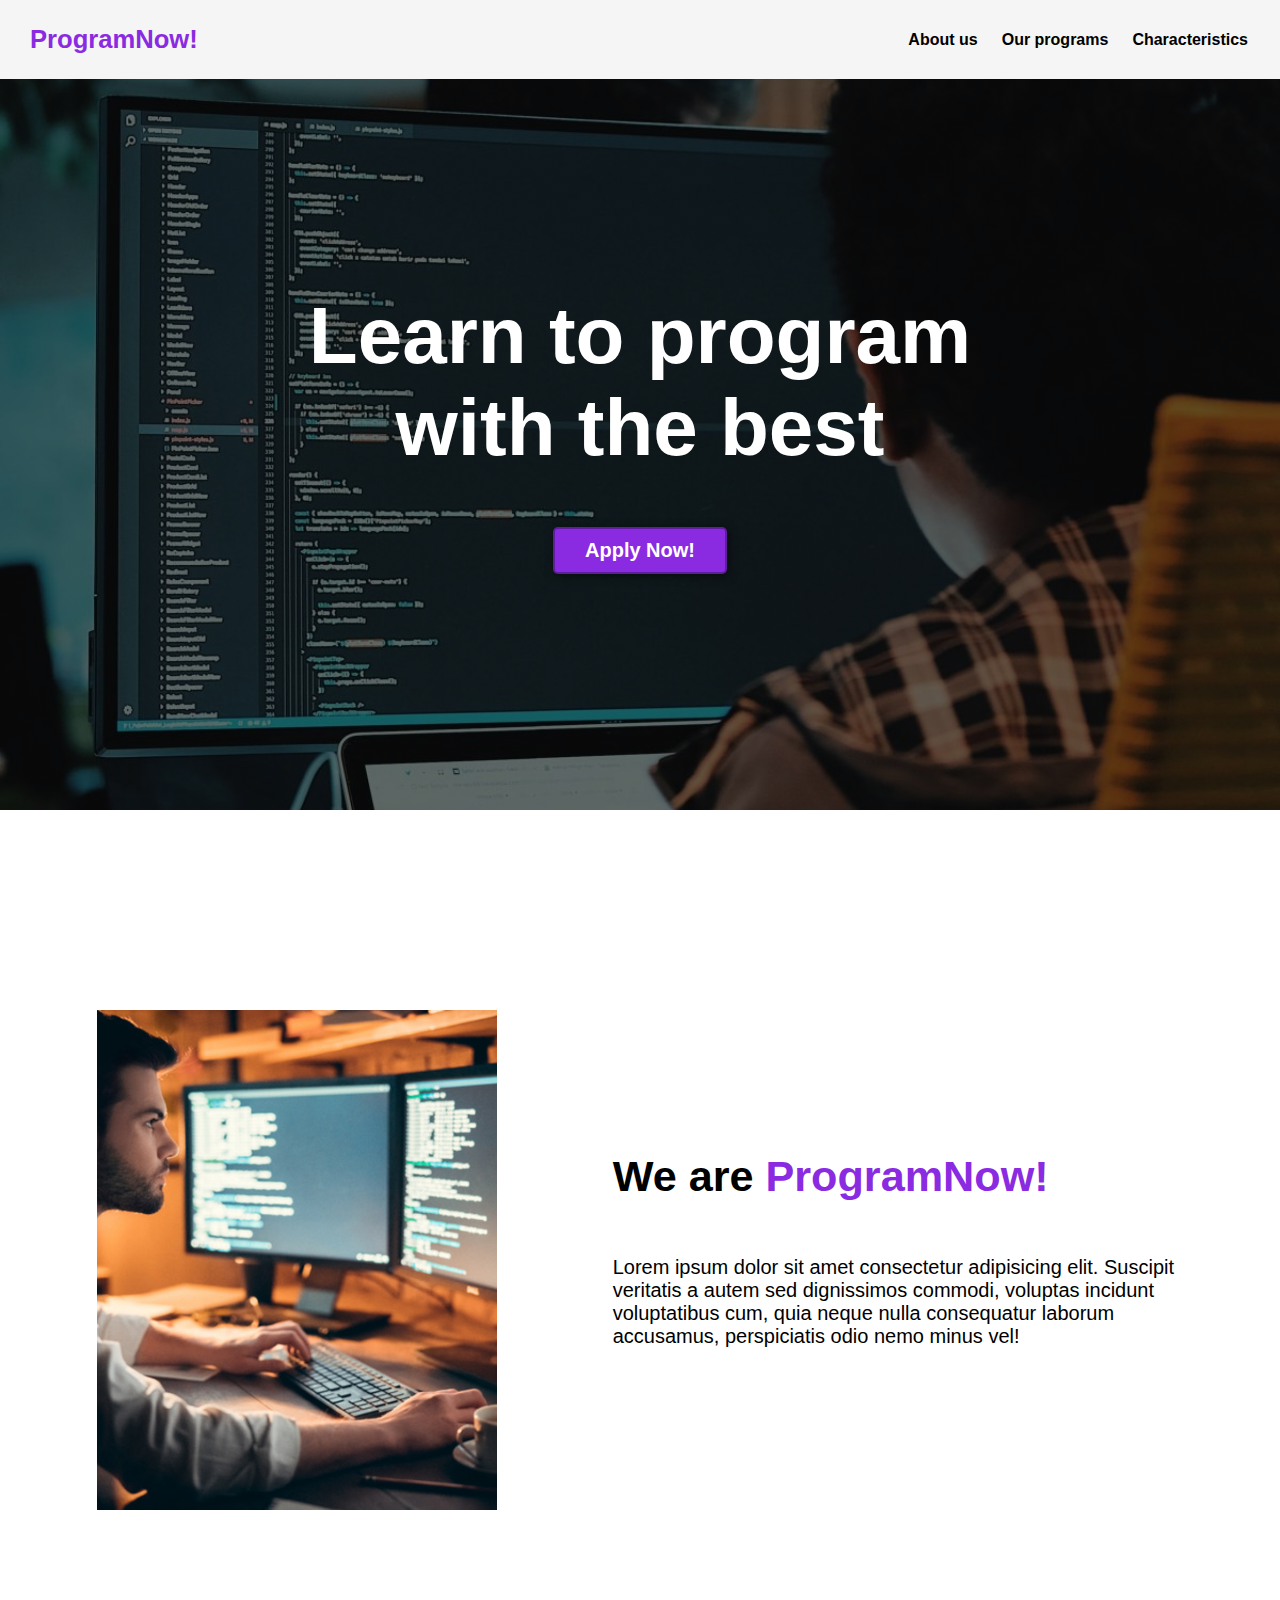
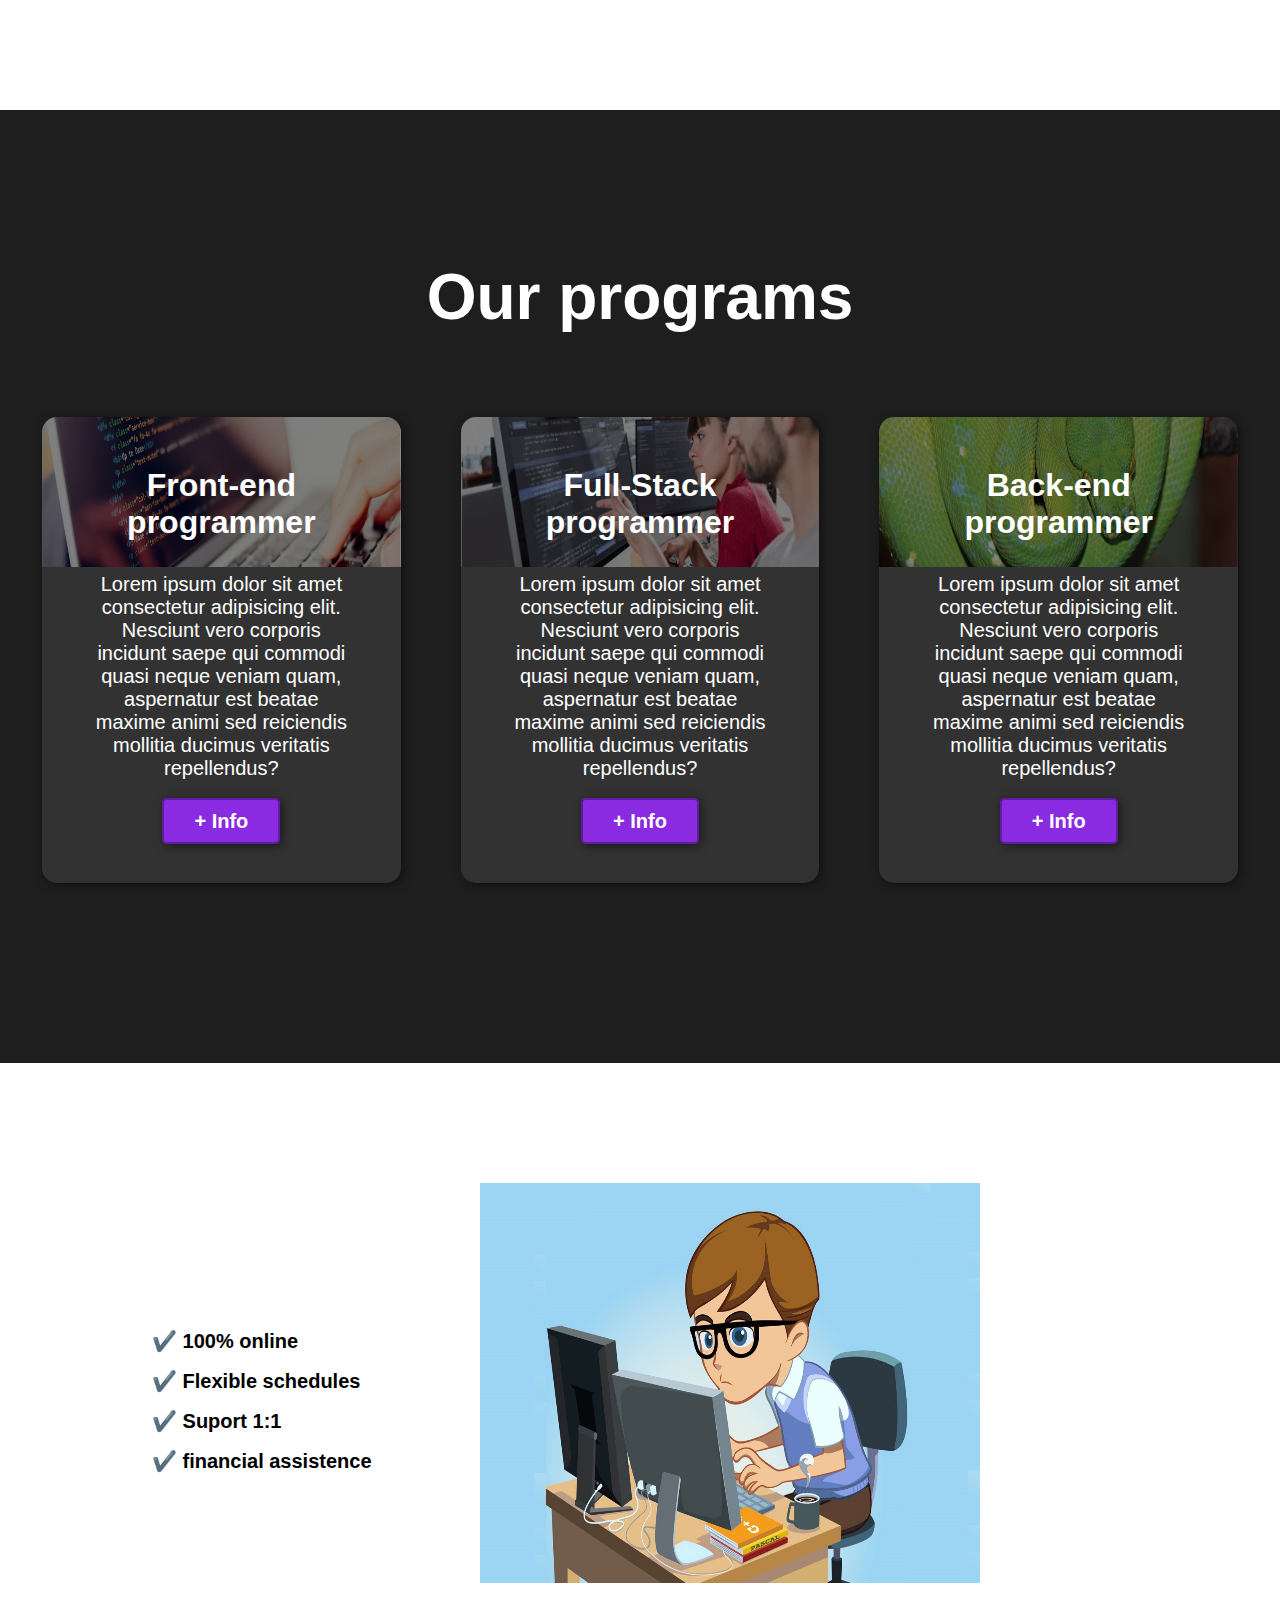
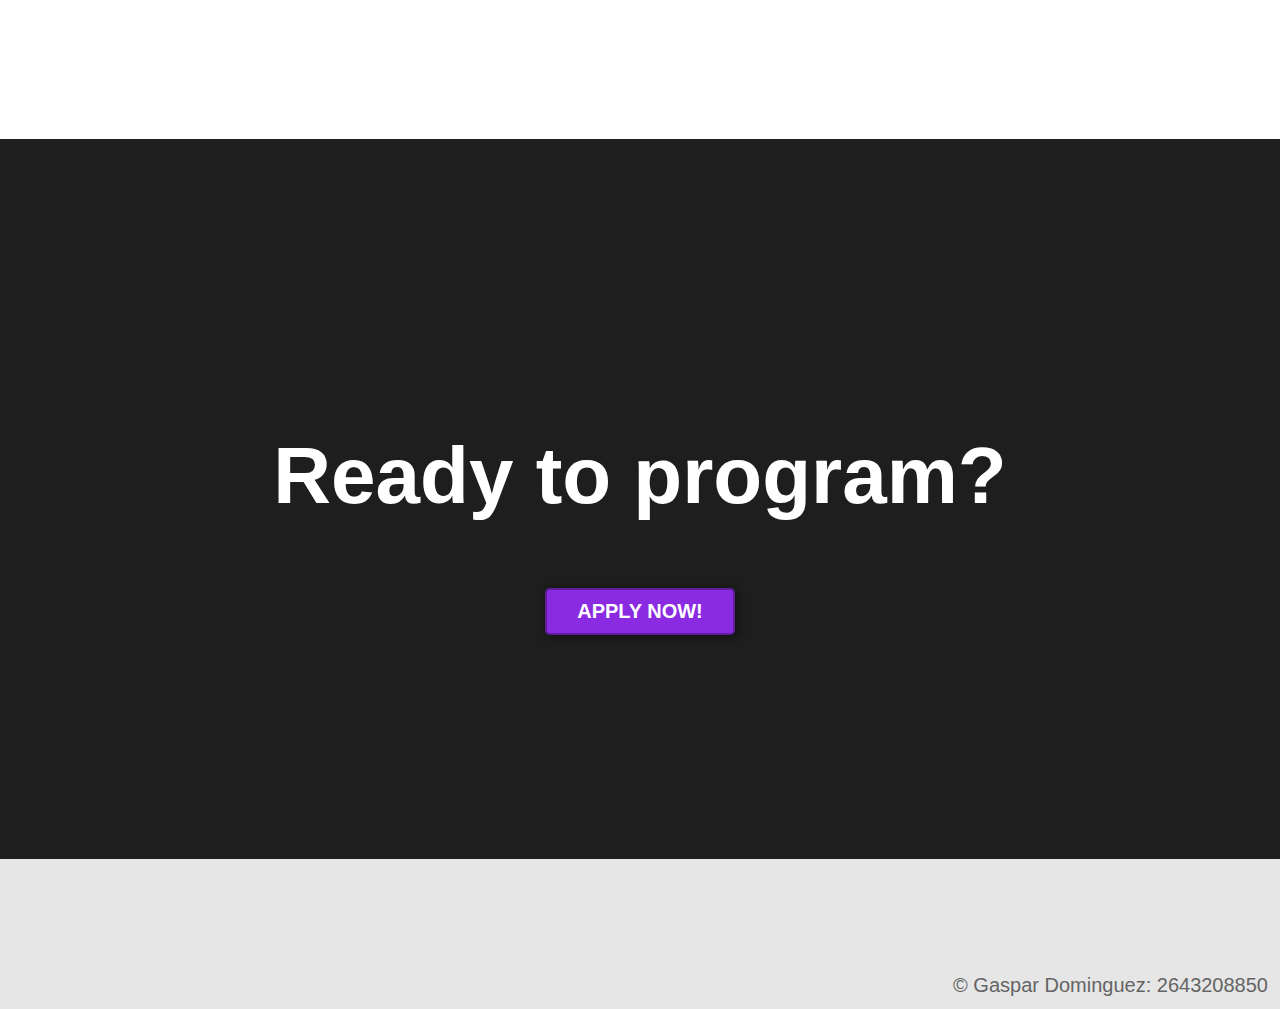
<file: index.html>
<!DOCTYPE html>
<html lang="en">
<head>
    <meta charset="UTF-8">
    <meta name="viewport" content="width=device-width, initial-scale=1.0">
    <title>PortfolioWeb</title>
    <link rel="stylesheet" href="index.css">
</head>
<body>
    <header>
        <div class="container">
            <p class="logo">ProgramNow!</p>
            <nav>
                <a href="#somos-proya">About us</a>
                <a href="#nuestros-programas">Our programs</a>
                <a href="#caracteristicas">Characteristics</a>
            </nav>
        </div>
    </header>

    <section id="hero">
        <h1>Learn to program <br>with the best</h1>
        <a class="links" href="apply.html">Apply Now!</a>
    </section>

    <section id="somos-proya">
        <div class="container">
            <div class="img-container"></div>
            <div class="texto">

                <h2>We are <span class="color-acento">ProgramNow!</span></h2>
                <p>Lorem ipsum dolor sit amet consectetur adipisicing elit. Suscipit veritatis a autem sed dignissimos commodi, voluptas incidunt voluptatibus cum, quia neque nulla consequatur laborum accusamus, perspiciatis odio nemo minus vel!</p>
            </div>
        </div>
    </section>

    <section id="nuestros-programas">
        <div class="container">
            <h2>Our programs</h2>
            <div class="programas">
                <div class="carta">
                    <h3>Front-end programmer</h3>
                    <p>Lorem ipsum dolor sit amet consectetur adipisicing elit. Nesciunt vero corporis incidunt saepe qui commodi quasi neque veniam quam, aspernatur est beatae maxime animi sed reiciendis mollitia ducimus veritatis repellendus?</p>
                    <a class="links" href="info.html">+ Info</a>
                </div>
                <div class="carta">
                    <h3>Full-Stack programmer</h3>
                    <p>Lorem ipsum dolor sit amet consectetur adipisicing elit. Nesciunt vero corporis incidunt saepe qui commodi quasi neque veniam quam, aspernatur est beatae maxime animi sed reiciendis mollitia ducimus veritatis repellendus?</p>
                    <a class="links" href="info.html">+ Info</a>
                </div>
                <div class="carta">
                    <h3>Back-end programmer</h3>
                    <p>Lorem ipsum dolor sit amet consectetur adipisicing elit. Nesciunt vero corporis incidunt saepe qui commodi quasi neque veniam quam, aspernatur est beatae maxime animi sed reiciendis mollitia ducimus veritatis repellendus?</p>
                    <a class="links" href="info.html">+ Info</a>
                </div>  
            </div>
        </div>
    </section>

    <section id="caracteristicas">
        <div class="container">
            <ul>
                <li>✔️ 100% online</li>
                <li>✔️ Flexible schedules</li>
                <li>✔️ Suport 1:1</li>
                <li>✔️ financial assistence</li>
            </ul>
        </div>
    </section>

    <section id="final">
        <h2>Ready to program?</h2>
        <a class="links" href="apply.html">APPLY NOW!</a>
    </section>

    <footer>
        <div class="container">
            <p>&copy; Gaspar Dominguez: 2643208850</p>
        </div>
    </footer>
</body>
</html>
</file>
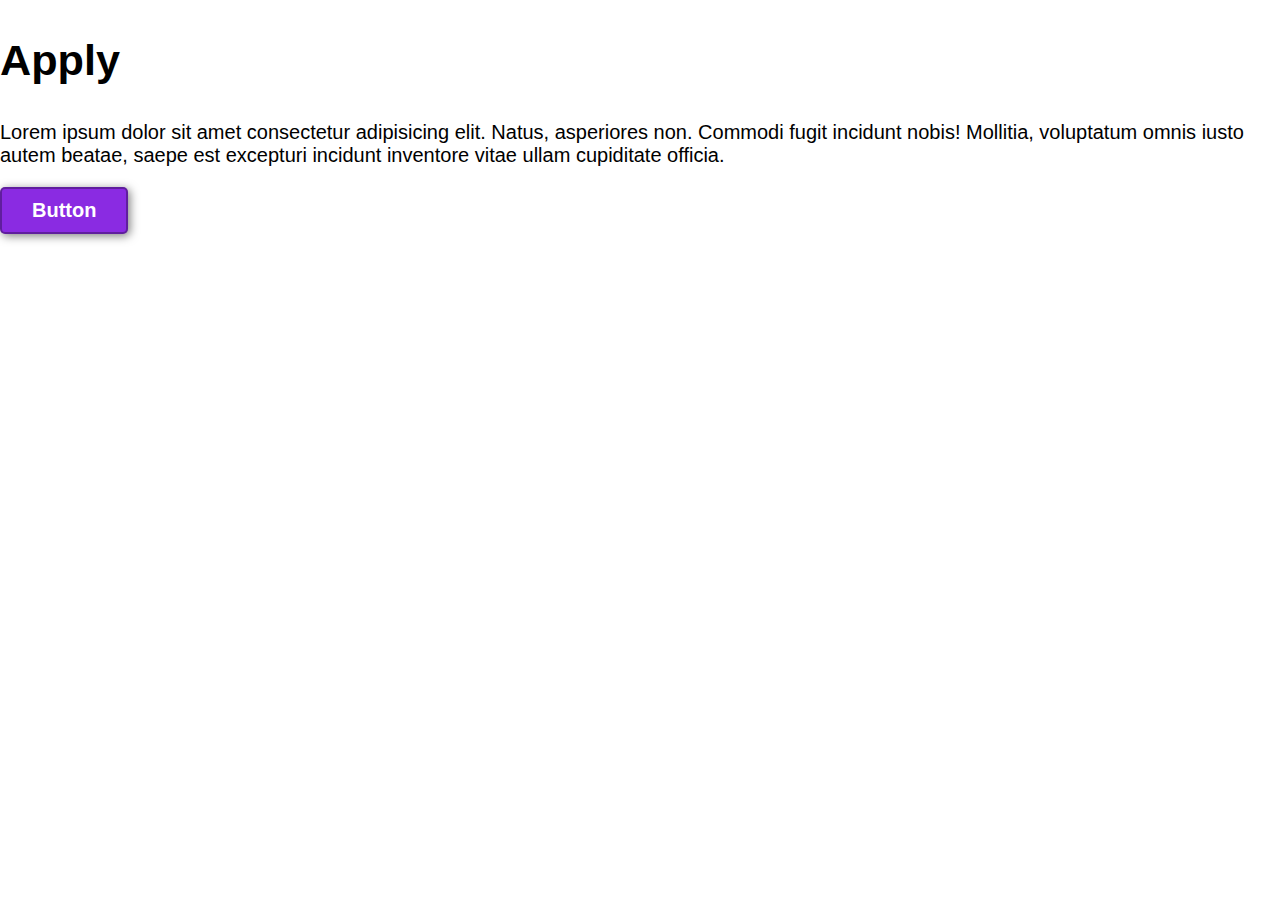
<file: apply.html>
<!DOCTYPE html>
<html lang="en">
<head>
    <meta charset="UTF-8">
    <meta name="viewport" content="width=device-width, initial-scale=1.0">
    <title>Apply</title>
    <link rel="stylesheet" href="index.css">
</head>
<body>
    <h2>Apply</h2>
    <p>Lorem ipsum dolor sit amet consectetur adipisicing elit. Natus, asperiores non. Commodi fugit incidunt nobis! Mollitia, voluptatum omnis iusto autem beatae, saepe est excepturi incidunt inventore vitae ullam cupiditate officia.</p>
    <button>Button</button>
</body>
</html>
</file>
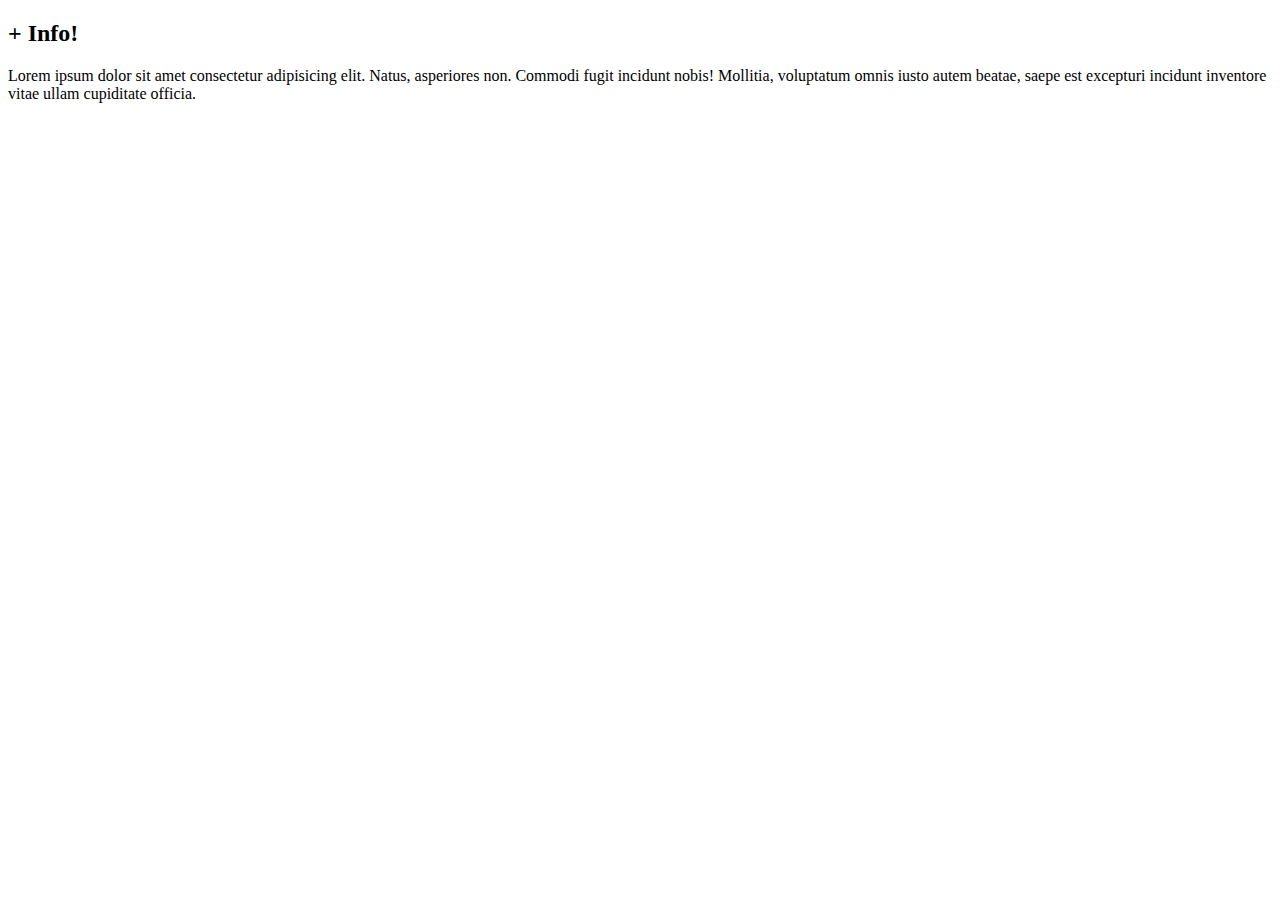
<file: info.html>
<!DOCTYPE html>
<html lang="en">
<head>
    <meta charset="UTF-8">
    <meta name="viewport" content="width=device-width, initial-scale=1.0">
    <title>Info</title>
</head>
<body>
    <h2>+ Info!</h2>
    <p>Lorem ipsum dolor sit amet consectetur adipisicing elit. Natus, asperiores non. Commodi fugit incidunt nobis! Mollitia, voluptatum omnis iusto autem beatae, saepe est excepturi incidunt inventore vitae ullam cupiditate officia.</p>
</body>
</html>
</file>
<file: index.css>
*{
    box-sizing: border-box;
}

html{
    scroll-behavior: smooth;
}

body{
    font-family: 'Roboto', sans-serif;
    margin: 0;
}

h1{ font-size: 3.5em;}
h2{ font-size: 2.7em;}
h3{ font-size: 2em;}
p{ font-size: 1.25em;}
ul{ list-style: none;}
li{ font-size: 1.25em;}

button{
    font-size: 1.25em;
    font-weight: bold;
    padding: 10px 30px;
    border-radius: 5px;
    border: 2px solid rgba(0,0,0,0.3);
    box-shadow: 2px 2px 10px rgba(0,0,0,0.5);
    color: white;
    background-color: blueviolet;
}

.links {
    font-size: 1.25em;
    font-weight: bold;
    padding: 10px 30px;
    border-radius: 5px;
    border: 2px solid rgba(0,0,0,0.3);
    box-shadow: 2px 2px 10px rgba(0,0,0,0.5);
    color: white;
    background-color: blueviolet;
    text-decoration: none;
}

.links:hover{
    background-color: rgb(101, 33, 165);
}

button:hover{
    background-color: rgb(101, 33, 165);
}

.container{
    max-width: 1400px;
    margin: auto;
}

.color-acento{ color:blueviolet; }

header{
    background-color: rgb(245,245,245);
    
}

header .logo{
    margin: 0;
    padding: 25px 30px;
    font-weight: bold;
    color: blueviolet;
    font-size: 1.6em;
}

header .container{
    display: flex;
    flex-direction: column;
    align-items: center;
}

header nav{
    display: flex;
    flex-direction: column;
    text-align: center;
    padding-bottom: 25px;
}

header a{
    padding: 5px 12px;
    text-decoration: none;
    font-weight: bold;
    color: black;
}

header a:hover{
    color: blueviolet;
}

#hero{
    display: flex;
    align-items: center;
    justify-content: center;
    text-align: center;
    flex-direction: column;
    height: 90vh;
    background-image: linear-gradient(
        0deg,
        rgba(0,0,0,0.5),
        rgba(0,0,0,0.5)
    )
    ,url("media/hero.jpg");
    background-repeat: no-repeat;
    background-size: cover;
    background-position: center center;
}

#hero h1{
    color: white;
}

#hero button{
    font-size: 1.75em;
}

#somos-proya .container{
    text-align: center;
    padding: 200px 12px;
}

#nuestros-programas{
    background-color: rgb(30,30,30);
    color: white;
    text-align: center;
}

#nuestros-programas .container{
    padding: 150px 12px;
}

#nuestros-programas h2{
    margin-top: 0;
    font-size: 3.2em;
}

#nuestros-programas p{
    display: none;
}

#nuestros-programas .carta{
    background-position: center center;
    background-size: cover;
    padding: 50px 0px;
    margin: 30px;
    border-radius: 15px;
}

.carta:first-child{
    background-image: linear-gradient(
        0deg,
        rgba(0,0,0,0.5),
        rgba(0,0,0,0.5)
    )
    ,url("media/front-end.jpg");

}

.carta:nth-child(2){
    background-image: linear-gradient(
        0deg,
        rgba(0,0,0,0.5),
        rgba(0,0,0,0.5)
    )
    ,url("media/full-stack.jpg");
}

.carta:nth-child(3){
    background-image: linear-gradient(
        0deg,
        rgba(0,0,0,0.5),
        rgba(0,0,0,0.5)
    )
    ,url("media/python.jpg");

}

#caracteristicas .container{
    text-align: center;
    padding: 250px 12px;
}

#caracteristicas li{
    margin: 16px 0px;
    font-weight: bold;
}

#final{
    display: flex;
    flex-direction: column;
    justify-content: center;
    align-items: center;
    text-align: center;
    background-color: rgb(30,30,30);
    color: white;
    height: 80vh;
}

#final h2{
    font-size: 9vw;
}

#final button{
    font-size: 5vw;
}

footer{
    background-color: rgb(230,230,230);
}

footer p{
    margin: 0;
    padding: 12px;
    color: rgb(100,100,100);
}

footer .container{
    height: 150px;
    display: flex;
    justify-content: center;
    align-items: flex-end;
}

@media (min-width: 850px){
    header{
        position: fixed;
        width: 100%;
    }

    header .container{
        flex-direction: row;
        justify-content: space-between;
    }

    header nav{
        flex-direction: row;
        padding-bottom: 0;
        padding-right: 20px;
    }

    #hero h1{
        font-size: 5em;
    }

    #somos-proya .container{
        display: flex;
        justify-content: space-evenly;
    }

    #somos-proya .texto{
        width: 50%;
        max-width: 600px;
        text-align: initial;
        padding-left: 30px;
        display: flex;
        flex-direction: column;
        justify-content: center;
    }

    #somos-proya h2{
        margin-top: 0px;
    }

    #somos-proya .img-container{
        background-image: url("media/somos-proya.jpg");
        background-size: cover;
        background-position: center center;
        height: 500px;
        width: 400px; 
    }

    #nuestros-programas .programas{
        display: flex;
        justify-content: center;
    }

    #nuestros-programas p{
        display: block;
        margin-bottom: 30px;
    }

    #nuestros-programas h2{
        font-size: 4em;
    }

    #nuestros-programas h3{
        margin-top: 0;
    }

    #nuestros-programas .carta{
        padding: 50px;
        background-size: 100% 150px;
        background-repeat: no-repeat;
        background-position-y: 0;
        background-color: rgba(50, 50, 50, 1);
        box-shadow: 2px 2px 10px rgba(0,0,0,0.5);
    }

    .carta:first-child{
        background-image: linear-gradient(
            0deg,
            rgba(0,0,0,0.5),
            rgba(0,0,0,0.5)
        )
        ,url("media/front-end-cropped.jpg");

    }

    .carta:nth-child(2){
        background-image: linear-gradient(
            0deg,
            rgba(0,0,0,0.5),
            rgba(0,0,0,0.5)
        )
        ,url("media/full-stack-cropped.jpg");
    }

    .carta:nth-child(3){
        background-image: linear-gradient(
            0deg,
            rgba(0,0,0,0.5),
            rgba(0,0,0,0.5)
        )
        ,url("media/python-cropped.jpg");

    }

    #caracteristicas{
        background-image: url("media/background-2.jpeg");
        background-repeat: no-repeat;
        background-size: 500px 400px;
        background-position: calc(100vw - 500px) 120px;
    }

    #caracteristicas .container{
        text-align: initial;
    }

    #caracteristicas ul{
        margin-left: 100px;
    }

    #final h2{
        font-size: 5em;
    }

    #final button{
        font-size: 2em;
    }

    footer .container{
        justify-content: flex-end;
    }
}

@media (min-width: 1200px) {
    #caracteristicas{
        background-position-x: calc(100vw - 800px);
    }
}
</file>
